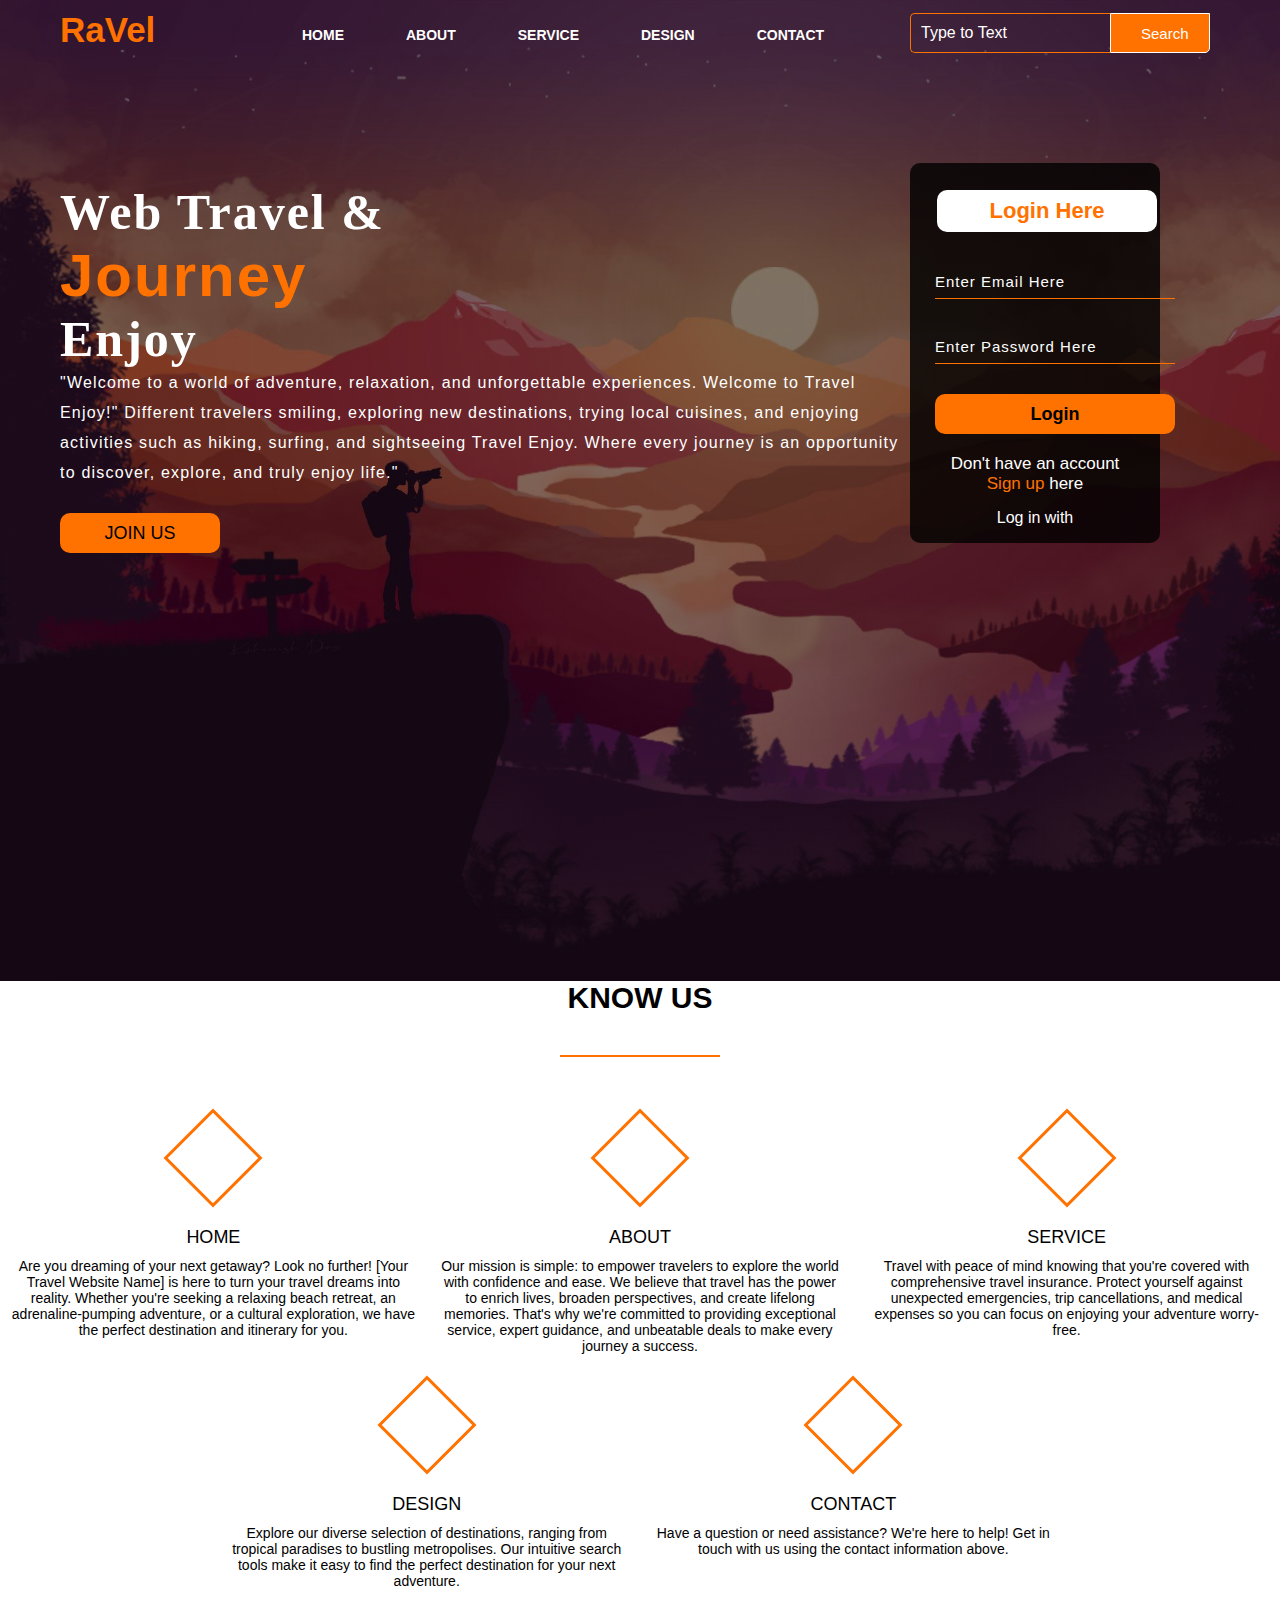
<file: index.html>
<!DOCTYPE html>
<html lang="en">
<head>
    <title>Webpage Travel</title>
    <link rel="stylesheet" href="style.css">
    <link rel="stylesheet" herf="https://cdnjs.cloudflare.com/ajax/libs/font-awesome/6.5.1/css/all.min.css">
</head>
<body>
    <div class="main">
        <div class="navbar">
            <div class="icon">
                <h2 class="logo">RaVel</h2>
            </div>
            
            <div class="menu">
                <ul>
                    <li><a href="Home.html">HOME</a></li>
                    <li><a href="#">ABOUT</a></li>
                    <li><a href="service.html">SERVICE</a></li>
                    <li><a href="#">DESIGN</a></li>
                    <li><a href="contact.html">CONTACT</a></li>
                </ul>
            </div>

            <div class="search">
                <input class="srch" type="search" name="" placeholder="Type to Text">
                <a href="#"><button class="btn">Search</button></a>
            </div>
            
        </div>
        <div class="content">
            <h1>Web Travel &<br><span>Journey</span> <br>Enjoy</h1>
            <p class="par">"Welcome to a world of adventure, relaxation, and unforgettable experiences. Welcome to Travel <br>Enjoy!" 
                Different travelers smiling, exploring new destinations, trying local cuisines, and enjoying <br>activities such as hiking, surfing, and sightseeing
                Travel Enjoy. Where every journey is an opportunity <br>to discover, explore, and truly enjoy life."</p>

            <button class="cn"><a href="#">JOIN US</a></button>

            <div class="form">
                <h2>Login Here</h2>
                <input type="email" name="email" placeholder="Enter Email Here">
                <input type="password" name="" placeholder="Enter Password Here">
                <button class="btnn"><a href="#">Login</a></button>

                <p class="link">Don't have an account<br>
                <a href="#">Sign up </a> here</a><p>
                <p class="liw">Log in with</p>

                <div class="icon">
                    <a href="#"><ion-icon name="logo-facebook"></ion-icon></a>
                    <a href="#"><ion-icon name="logo-twitter"></ion-icon></a>
                    <a href="#"><ion-icon name="logo-google"></ion-icon></a>
                    <a href="#"><ion-icon name="logo-tiktok"></ion-icon></a>
                </div>
                    
                   
                </div>

            </div>

                </div>
            </div>  
        <div>

    </div>  
    <!--<script src="https://unpkg.com/ionicons@5.4.0/dist/ionicons.js"></script> -->
    

            </div>
        </div>
        <!DOCTYPE html>
        <html lang="en" dir="ltr">
            <head>
                <meta charset="utf-8">
                <tittle></tittle>
                <link rel="stylesheet" href="style.css"
                meta name="viewport" content="width=device-width, initial-scale=">
                 
            </head>
        <body>
        <div class="services">
            <div class="inner width">
                <h1 class="section-tittle">Know Us</h1>
                <div class="border"></div>
                <div class="services-container">
                    <div class="service-box">
                        <div class="service-icon">
                            <i class="fa-solid fa-house"></i>
                        </div>
                        <div class="service-tittle">Home</div>
                        <div class="service-desc">
                            Are you dreaming of your next getaway? Look no further! [Your Travel Website Name] is here to turn your travel dreams into reality. Whether you're seeking a relaxing beach retreat, an adrenaline-pumping adventure, or a cultural exploration, we have the perfect destination and itinerary for you.

                        </div>
                    </div>
                    <div class="service-box">
                        <div class="service-icon">
                            <i class="fas fa-setting"></i>
                        </div>
                        <div class="service-tittle">About</div>
                        <div class="service-desc">
                            Our mission is simple: to empower travelers to explore the world with confidence and ease. We believe that travel has the power to enrich lives, broaden perspectives, and create lifelong memories. That's why we're committed to providing exceptional service, expert guidance, and unbeatable deals to make every journey a success.
                            
                        </div>
                    </div>
                    <div class="service-box">
                        <div class="service-icon">
                            <i class="fas fa-people"></i>
                        </div>
                        <div class="service-tittle">Service</div>
                        <div class="service-desc">
                            Travel with peace of mind knowing that you're covered with comprehensive travel insurance. Protect yourself against unexpected emergencies, trip cancellations, and medical expenses so you can focus on enjoying your adventure worry-free.
                            
                        </div>
                    </div>
                    <div class="service-box">
                        <div class="service-icon">
                            <i class="fas fa-paint-brush"></i>
                        </div>
                        <div class="service-tittle">design</div>
                        <div class="service-desc">
                            Explore our diverse selection of destinations, ranging from tropical paradises to bustling metropolises. Our intuitive search tools make it easy to find the perfect destination for your next adventure.
                            
                        </div>
                    </div>
                    <div class="service-box">
                        <div class="service-icon">
                            <i class="fas fa-phone"></i>
                        </div>
                        <div class="service-tittle">Contact</div>
                        <div class="service-desc">
                            Have a question or need assistance? We're here to help! Get in touch with us using the contact information above.
                            
                        </div>
                    </div>
                </div>
            </div>
        </div>
        <div class="button">
        </div>
</body>
</html>
</file>
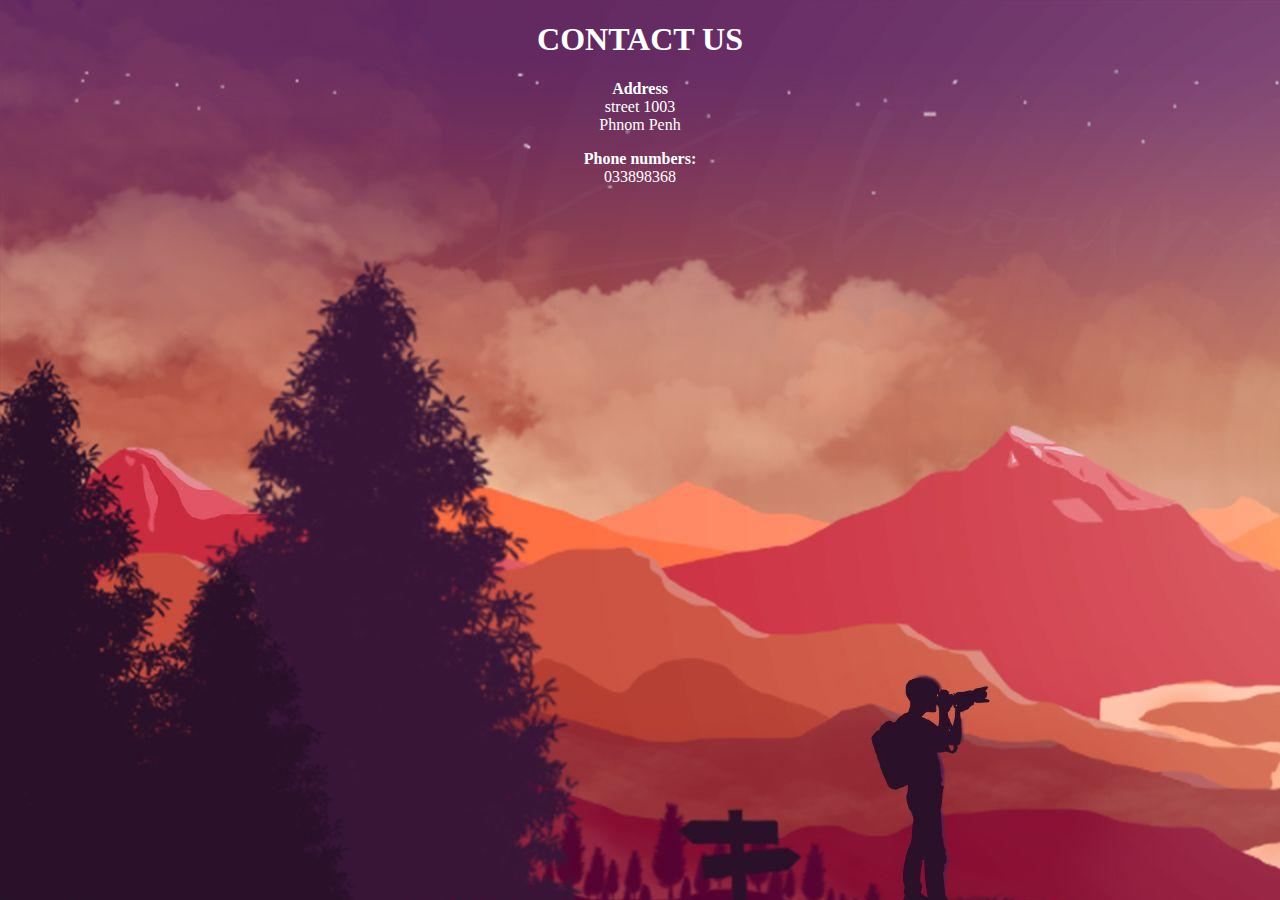
<file: contact.html>
<!DOCTYPE html>
<html>
<head>
    <body background="4175186.jpg" link="#000" alink="#017bf5" vlivk="#000" text="white"
</head>
<body>
  <div align="center">
    <h1>CONTACT US</h1>
    <p>
      <strong>Address</strong><br>
      street 1003<br>
      Phnom Penh
    </p>
    <p>
      <strong>Phone numbers:</strong><br>
      033898368
    </p>
    <p>
      <iframe src="https://www.google.com/maps/embed?pb=!1m18!1m12!1m3!1d3908.3319832227253!2d104.882795273826!3d11.59966388860368!2m3!1f0!2f0!3f0!3m2!1i1024!2i768!4f13.1!3m3!1m2!1s0x3109522e1adbf683%3A0x3f4395cd35ec9617!2sAEON%20Mall%20Sen%20Sok!5e0!3m2!1sen!2skh!4v1711599109624!5m2!1sen!2skh" width="600" height="450" style="border:0;" allowfullscreen="" loading="lazy" referrerpolicy="no-referrer-when-downgrade"></iframe>
    </p>
  </div>
</body>
</html>
</file>
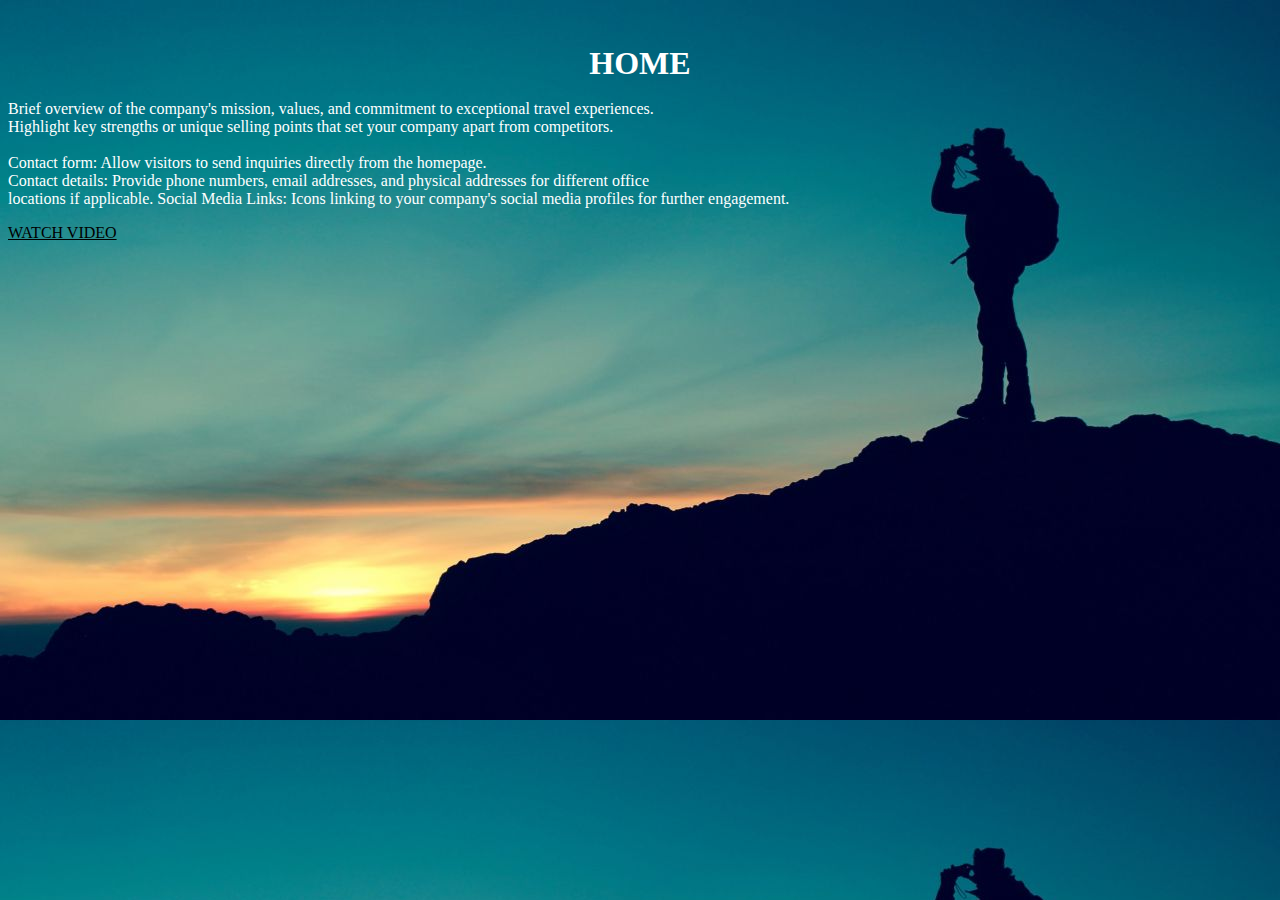
<file: Home.html>
<!DOCTYPE html>
<html lang="en">
<head>
    <meta charset="utf-8">
    <title>
        WELCOME
    </title>
</head>
<body background="5481.jpg" link="#000" alink="#017bf5" vlivk="#000" text="white"> 
    <br />
    <h3 align="center">
        <font face="Lato" size="6">HOME</font>
    </h3>
    <p class="center">

        Brief overview of the company's mission, values, and commitment to exceptional travel experiences.
        <br>Highlight key strengths or unique selling points that set your company apart from competitors.<br>
        <br>Contact form: Allow visitors to send inquiries directly from the homepage.
        <br>Contact details: Provide phone numbers, email addresses, and physical addresses for different office<br> locations if applicable.
Social Media Links: Icons linking to your company's social media profiles for further engagement.</p>
<div class="button">
    <a href="https://youtu.be/Mf_nGEPIsQ8?si=IvC1lKPvFZ6tMb3G">WATCH VIDEO</a>
</div>

</body>
</html>
</file>
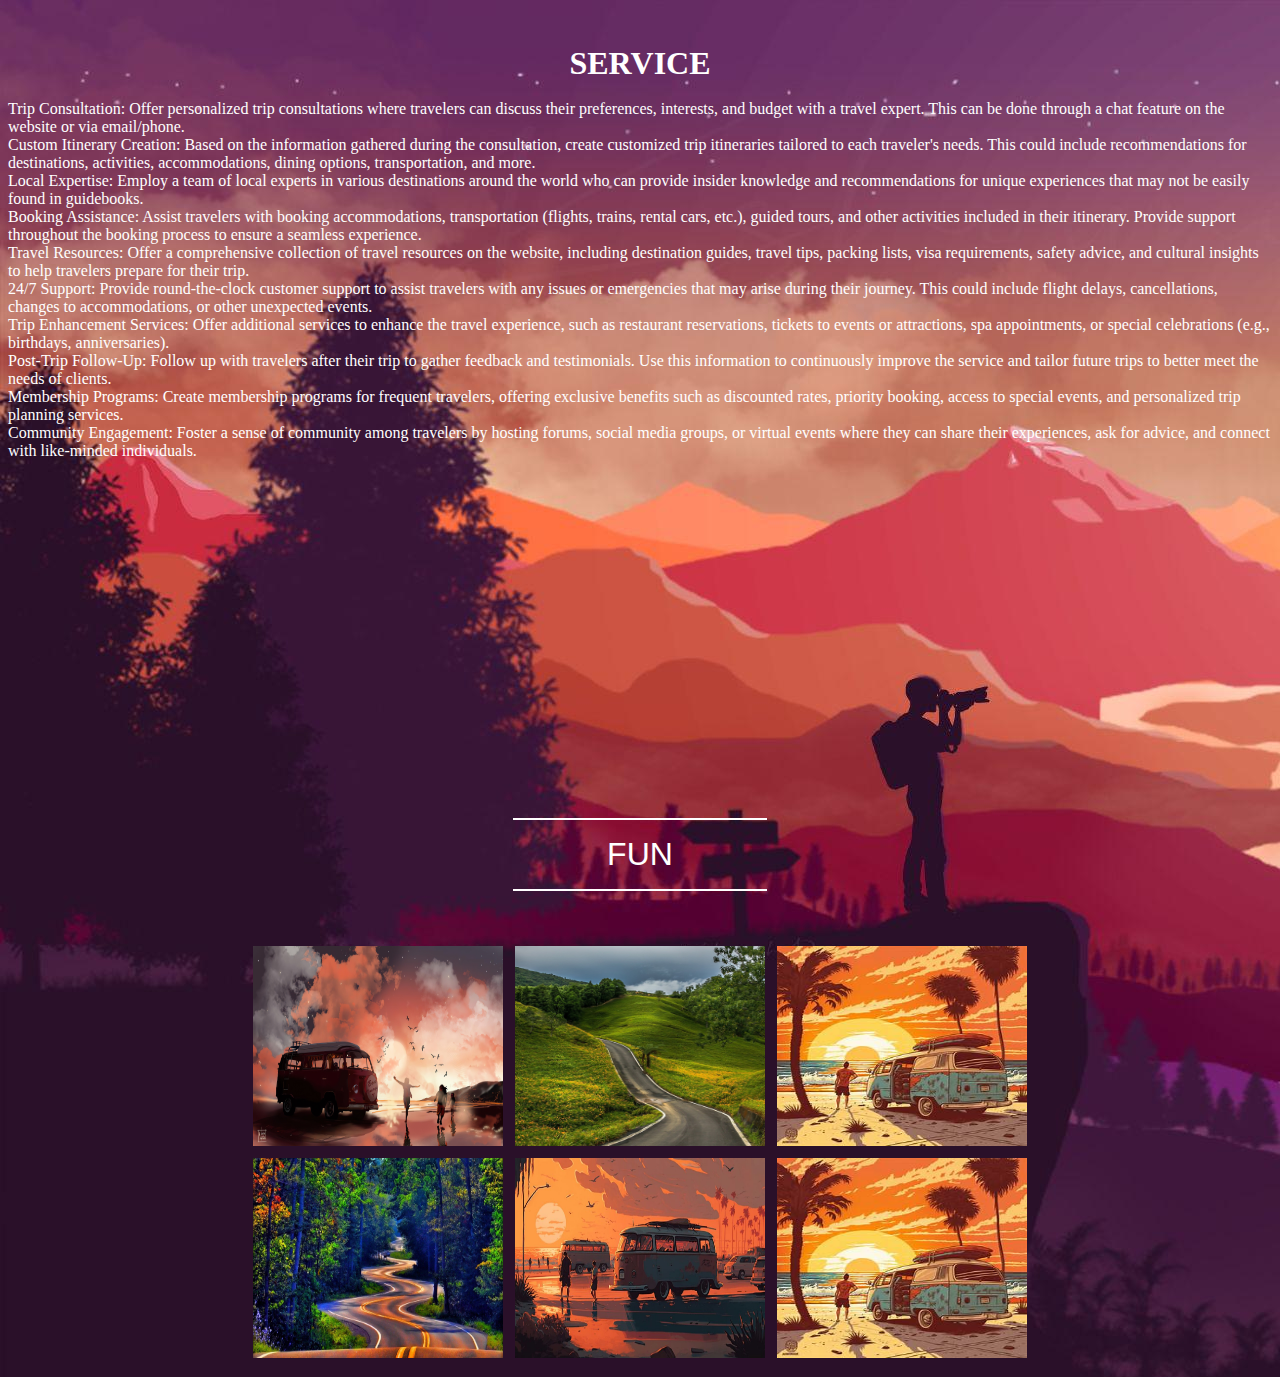
<file: service.html>
<html>
    <head>
        <tittle></tittle>
    </head>
    <body background="4175186.jpg" link="#000" alink="#017bf5" vlivk="#000" text="white">
        <br />
        <h3 align="center">
            <font face="Lato" size="6">SERVICE</font>
        </h3>
        <p class="center">
            Trip Consultation: Offer personalized trip consultations where travelers can discuss their preferences, interests, and budget with a travel expert. This can be done through a chat feature on the website or via email/phone.<br>

            Custom Itinerary Creation: Based on the information gathered during the consultation, create customized trip itineraries tailored to each traveler's needs. This could include recommendations for destinations, activities, accommodations, dining options, transportation, and more.<br>
            
            Local Expertise: Employ a team of local experts in various destinations around the world who can provide insider knowledge and recommendations for unique experiences that may not be easily found in guidebooks.<br>
            
            Booking Assistance: Assist travelers with booking accommodations, transportation (flights, trains, rental cars, etc.), guided tours, and other activities included in their itinerary. Provide support throughout the booking process to ensure a seamless experience.<br>
            
            Travel Resources: Offer a comprehensive collection of travel resources on the website, including destination guides, travel tips, packing lists, visa requirements, safety advice, and cultural insights to help travelers prepare for their trip.<br>
            
            24/7 Support: Provide round-the-clock customer support to assist travelers with any issues or emergencies that may arise during their journey. This could include flight delays, cancellations, changes to accommodations, or other unexpected events.<br>
            
            Trip Enhancement Services: Offer additional services to enhance the travel experience, such as restaurant reservations, tickets to events or attractions, spa appointments, or special celebrations (e.g., birthdays, anniversaries).<br>
            
            Post-Trip Follow-Up: Follow up with travelers after their trip to gather feedback and testimonials. Use this information to continuously improve the service and tailor future trips to better meet the needs of clients.<br>
            
            Membership Programs: Create membership programs for frequent travelers, offering exclusive benefits such as discounted rates, priority booking, access to special events, and personalized trip planning services.<br>
            
            Community Engagement: Foster a sense of community among travelers by hosting forums, social media groups, or virtual events where they can share their experiences, ask for advice, and connect with like-minded individuals. <br>
            <!--SERVICE-->
            <br><br><br><br><br><br><br><br><br><br><br><br><br><br><br><br><br><br><br>
            <div class="service">
                <hr color="#fff" width="20%">
                <p align="center"><font face="sans-serif" color="#fff" size="6">FUN</font></p>
                <hr color="#fff" width="20%">
                <!--image gallery-->
                <br>    <br>
                <table align="center" cellspacing="10" cellspacing="12">
                    <tr>
                        <td>
                            <img src="bon-voyage-trip-4k-2d.jpg" height="200" width="250">
                        </td>
                        <td>
                            <img src="DV14NZ.jpg" height="200" width="250">
                        </td>
                        <td>
                            <img src="OIP.jpg" height="200" width="250">
                        </td>
                    </tr>
                    <td>
                        <img src="R.jpg" height="200" width="250">
                    </td>
                    <td>
                        <img src="VW-Van-Golden-Background-1024x591.jpg" height="200" width="250">
                    </td>
                    <td>
                        <img src="OIP.jpg" height="200" width="250">
                    </td>

                </table>
            </div>
        
    </body>
</html>
</file>
<file: style.css>
* {
    margin: 0;
    padding: 0;

}

.main{
    width: 100%;
    background: linear-gradient(to top, rgba(0,0,0,0.5) 50%, rgba(0,0,0,0.5) 50%), url(5481.jpg);
    background-position: center;
    background-size: cover;
    height: 109vh;
}

.navbar{
    width: 1200px;
    height: 75px;
    margin: auto;
}

.icon{
    width: 200px;
    float: left;
    height: 70px;
}

.logo{
    color: #ff7200;
    font-size: 35px;
    font-family: Arial;
    padding-left: 20px;
    float: left;
    padding-top: 10px;
}

.menu{
    width: 400px;
    float: left;
    height: 70px;
}

ul{
    float: left;
    display: flex;
    justify-content: center;
    align-items: center;
}

ul li{
    list-style: none;
    margin-left: 62px;
    margin-top: 27px;
    font-size: 14px;
}

ul li a{
    text-decoration: none;
    color: #fff; 
    font-family: Arial;
    font-weight: bold;
    transition: 0.4 ease-in-out;
}

ul li a:hover{
    color: #ff7200;
}

.search{
    width: 330px;
    float: left;
    margin-left: 270px;
}

.srch{
    font-family: 'Times New Roman';
    width: 200px;
    height: 40px;
    background: transparent;
    border: 1px solid #ff7200;
    margin-top: 13px;
    color: #fff;
    border-right: none;
    font-size: 16px;
    float: left;
    padding: 10px;
    border-bottom-left-radius: 5px;
    border-top-left-radius: 5px;
}

.btn{
    width: 100px;
    height: 40px;
    background: #ff7200;
    border: 2px solid #ff7200;
    margin-top:13px;
    color: #fff;
    font-size: 15px;
    border-bottom-right-radius: 5px;  
    border-bottom-right-radius: 5px; 
}

.btn:focus{
    outline: none;
}

.srch:focus{
    outline: none;
}

.content{
    width: 1200px;
    height: auto;
    margin: auto;
    color:  #fff;
    position: relative;
}

.content .par{
    padding-left: 20px;
    padding-bottom: 25px;
    font-family: Arial;
    letter-spacing: 1.2px;
    line-height: 30px;
}

.content h1{
    font-family: 'Times New Roman';
    font-size: 50px;
    padding-left: 20px;
    margin-top: 9%;
    letter-spacing: 2px;
}

.content .cn{
    width: 160px;
    height: 40px;
    background: #ff7200;
    border: none;
    margin-bottom: 10px;
    margin-left: 20px;
    font-size: 18px;
    border-radius: 10px;
    cursor: pointer;
    transition: .4s ease;

}

.content .cn a{
    text-decoration: none;
    color: #000;
    transition: .3s ease;   
}

.cn:hover{
    background-color: #fff;
}

.content span{
    color: #ff7200;
    font-size: 60px;
}

.form{
    width: 250px;
    height: 380px;
    background: linear-gradient(to top, rgba(0,0,0,0.8) 50%, rgba(0,0,0,0.8) 50%);
    position: absolute;
    top: -20px;
    left: 870px;
    border-radius: 10px;
    padding: 25px;
}

.form h2{
    width: 220px;
    font-family: sans-serif;
    text-align: center;
    color:#ff7200;
    font-size: 22px;
    background-color: #fff;
    border-radius: 10px;
    margin: 2px;
    padding: 8px;
}

.form input{
    width: 240px;
    height: 35px;
    background: transparent;
    border-bottom: 1px solid #ff7200;
    border-top: none;
    border-right: none;
    border-left: none;
    color: #fff;
    font-size: 15px;
    letter-spacing: 1px;
    margin-top: 30px;
    font-family: sans-serif;
}

.form input:focus{
    outline: none;
}

::placeholder{
    color: #fff;
    font-family: Arial;
}

.btnn{
    width: 240px;
    height: 40px;
    background: #ff7200;
    border: none;
    margin-top: 30px;
    font-size: 18px;
    border-radius: 10px;
    cursor: pointer;
    color:#fff; 
    transition: 0.4s ease;
}

.btnn:hover{
    background: #fff;
    color:#ff7200;
}

.btnn a{
    text-decoration: none;
    color: #000;
    font-weight: bold;
}
.form .link{
    font-family: Arial, Helvetica, sans-serif;
    font-size: 17px;
    padding-top: 20px;
    text-align: center;
}

.form .link a{
    text-decoration: none;
    color: #ff7200;
}

.liw{
    padding-top: 15px;
    padding-bottom: 10px;
    text-align: center;
}

.icon a{
    text-decoration: none;
    color: #fff;
}

.icon ion-icon{
    color:  #fff;
    font-size: 30px;
    padding-left: 14px;
    padding-top: 5px;
    transition: 0.3s ease;
    
}
*{
    margin: 0;
    padding: 0;
    font-family: "montserrat",sans-serif;
    box-sizing: border-box;
}

.service-section{
    background: url(4175186.jpg);
    background-size: cover;
    padding: 60px;
}
.inner-width{
    width: 100px;
    max-width: 1200px;
    margin: auto;
    padding:0 20px;
    overflow: hidden;
}
.section-tittle{
    text-align: center;
    color: #000;
    text-transform: uppercase;
    font-size: 30px;
}
.border{
    width: 160px;
    height: 2px;
    background: #ff7200;
    margin: 40px auto;
}
.services-container{
    display: flex;
    flex-wrap: wrap;
    justify-content: center;
}

.service-box{
    max-width: 33.33%;
    padding: 10px;
    text-align: center;
    color: #000;
    cursor: pointer;
}

.service-icon{
    display: inline-block;
    width: 70px;
    height: 70px;
    border: 3px solid #ff7200;
    color: #ff7200;
    transform: rotate(45deg);
    margin-bottom: 30px;
    margin-top: 16px;
    transition: 0.3s linear;
}
.service-icon i{
    line-height: 70px;
    transform: rotate(-45deg);
    font-family: 26px;
}
.service-box:hover .service-icon{
    background: #ff7200;
    color:#000;
}
.service-tittle{
    font-size: 18px;
    text-transform: uppercase;
    margin-bottom: 10px;
}
.service-desc{
    font-size: 14px;
}

@media screen and (max-width:480px){
    .service-box{
        max-width: 100%;
    }

}

.main{
    width: 100%;
    background: linear-gradient(to top, rgba(0,0,0,0.5) 50%, rgba(0,0,0,0.5) 50%), url(4175186.jpg);
    background-position: center;
    background-size: cover;
    height: 109vh;
}
.button{
    position: absolute;
    top: 50px;
    left: 50px;
    transform: translate(-50%,-50%);
    background-position: center;
}
.btn{
    border: 1px solid #fff;
    padding: 10px 30px;
    color:#fff;
    text-decoration: none;
}
</file>
